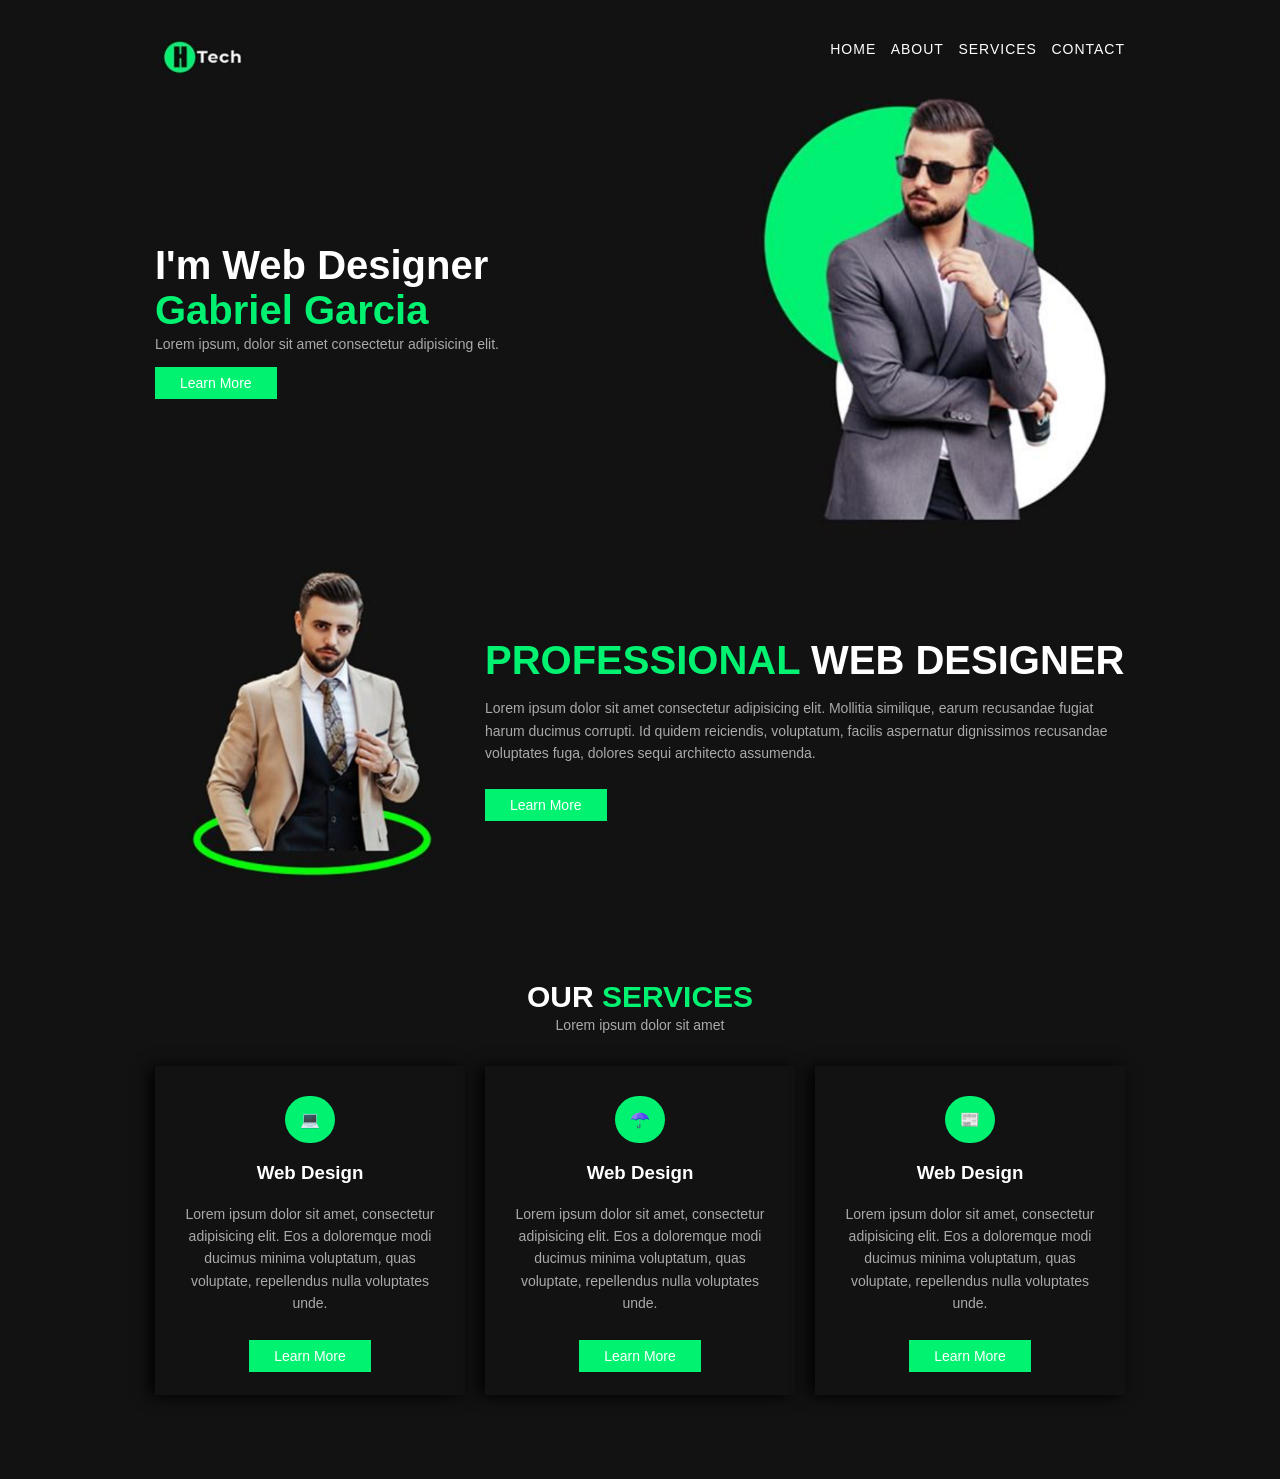
<file: index.html>
<!doctype html>
<html lang="en">
  <head>
    <meta charset="UTF-8" />
    <meta name="viewport" content="width=device-width, initial-scale=1.0" />
    <title>Document</title>
    <link rel="stylesheet" href="css/style.css" />
  </head>
  <body>
    <!-- NAV SECTION -->
    <nav class="nav-section">
      <div class="nav-left">
        <img src="images/logo.png" width="100" alt="logo" />
      </div>

      <div class="nav-right">
        <a href="#">Home</a>
        <a href="#">About</a>
        <a href="#">Services</a>
        <a href="#">Contact</a>
      </div>
    </nav>

    <!-- HERO SECTION -->
    <section class="hero-section">
      <div class="hero-left">
        <h1 class="m-0">
          I'm Web Designer <br />
          <span class="text-highlight">Gabriel Garcia</span>
        </h1>
        <p class="m-0">Lorem ipsum, dolor sit amet consectetur adipisicing elit.</p>

        <br />

        <a href="#" class="btn btn-primary">Learn More</a>
      </div>

      <div>
        <img
          src="images/banner.png"
          width="380px"
          alt="Banner image - A man in suit"
        />
      </div>
    </section>

    <!-- ABOUT SECTION -->
    <section class="about-section">
      <div>
        <img
          src="images/about.png"
          width="300"
          alt="about image - man in suit"
        />
      </div>

      <div>
        <h2 class="m-0"><span class="text-highlight">Professional</span> web designer</h2>
        <p>
          Lorem ipsum dolor sit amet consectetur adipisicing elit. Mollitia
          similique, earum recusandae fugiat harum ducimus corrupti. Id quidem
          reiciendis, voluptatum, facilis aspernatur dignissimos recusandae
          voluptates fuga, dolores sequi architecto assumenda.
        </p>

        <br />

        <a href="#" class="btn btn-primary">Learn More</a>
      </div>
    </section>

    <!-- OUR SERVIES SECTION -->
    <section class="services-section">
      <div class="services-title">
        <h3 class="mb-0">Our <span class="text-highlight">services</span></h3>
        <p class="mt-0">Lorem ipsum dolor sit amet</p>
      </div>

      <div class="service-cards">
        <div class="service-card-item">
          <div class="service-card-icon">💻</div>

          <h3>Web Design</h3>

          <p>
            Lorem ipsum dolor sit amet, consectetur adipisicing elit. Eos a
            doloremque modi ducimus minima voluptatum, quas voluptate,
            repellendus nulla voluptates unde. 
          </p>

          <br />

          <a href="#" class="btn btn-primary">Learn More</a>
        </div>

        <div class="service-card-item">
          <div class="service-card-icon">☂️</div>

          <h3>Web Design</h3>

          <p>
            Lorem ipsum dolor sit amet, consectetur adipisicing elit. Eos a
            doloremque modi ducimus minima voluptatum, quas voluptate,
            repellendus nulla voluptates unde.
          </p>

          <br />

          <a href="#" class="btn btn-primary">Learn More</a>
        </div>

        <div class="service-card-item">
          <div class="service-card-icon">📰</div>

          <h3>Web Design</h3>

          <p>
            Lorem ipsum dolor sit amet, consectetur adipisicing elit. Eos a
            doloremque modi ducimus minima voluptatum, quas voluptate,
            repellendus nulla voluptates unde.
          </p>

          <br />

          <a href="#" class="btn btn-primary">Learn More</a>
        </div>
      </div>
    </section>
  </body>
</html>
</file>
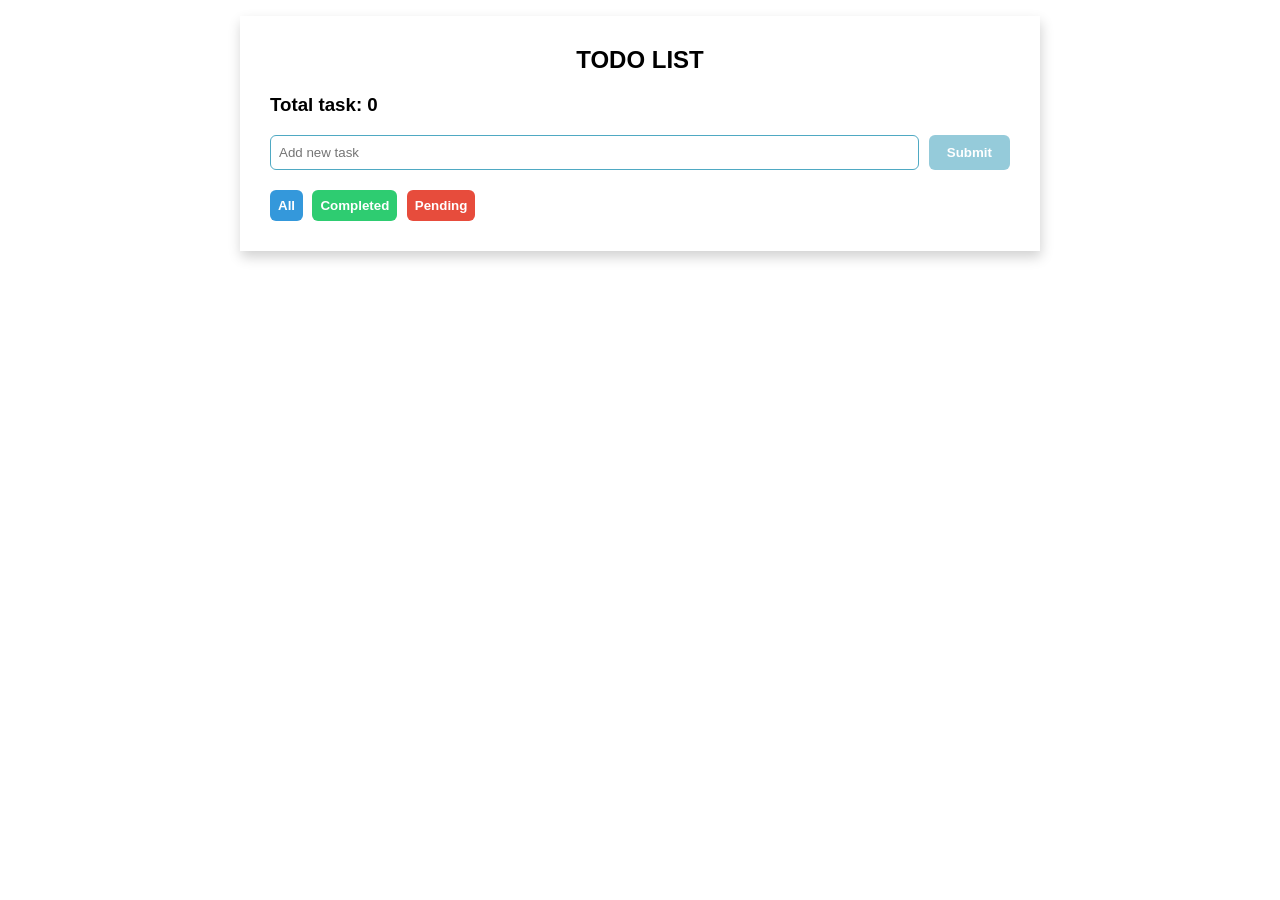
<file: javascript-tasks/todo-app/index.html>
<!doctype html>
<html lang="en">
  <head>
    <meta charset="UTF-8" />
    <meta name="viewport" content="width=device-width, initial-scale=1.0" />
    <title>Todo App</title>
    <link rel="stylesheet" href="style.css" />
    <link rel="stylesheet" href="https://cdnjs.cloudflare.com/ajax/libs/font-awesome/6.5.0/css/all.min.css">
  </head>

  <body>
    <section class="todo-section">
      <h1>TODO LIST</h1>
      <h3>Total task: <span id="total"></span></h3>

      <div class="add-section">
        <input
          type="text"
          placeholder="Add new task"
          id="add-todo"
          class="add-new"
          oninput="toggleButtonDisable()"
        />
        <button id="add-btn" class="add-btn" onclick="addTodo()" disabled>Submit</button>
      </div>

      <div>

        <button class="status-btn" onclick="filterList('all')">All</button>
            <button class="status-btn status-btn-completed" onclick="filterList('completed')">Completed</button>
            <button class="status-btn status-btn-pending" onclick="filterList('pending')">Pending</button>
      </div>

      <ul id="todo-list"></ul>
    </section>
    <script src="script.js"></script>
  </body>
</html>
</file>
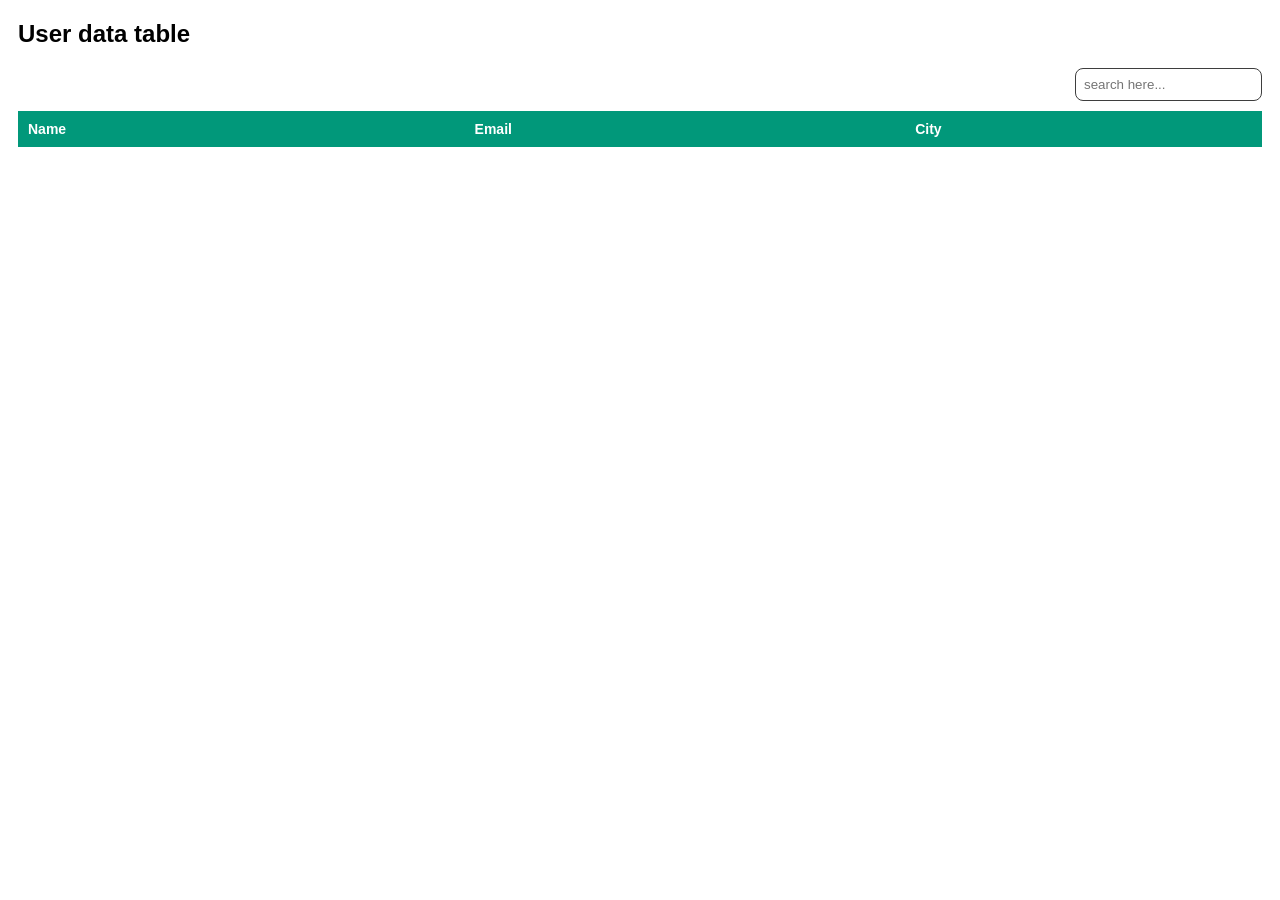
<file: javascript-tasks/user-search/index.html>
<!DOCTYPE html>
<html lang="en">

<head>
    <meta charset="UTF-8">
    <meta name="viewport" content="width=device-width, initial-scale=1.0">
    <title>User Table</title>
    <link rel="stylesheet" href="style.css">
</head>

<body>

    <section class="userdata-section">
        <h1>User data table</h1>
 
        <div class="searchbar">
            <input type="search" placeholder="search here..." id="table-search">
        </div>

        <table cellpadding="0" cellspacing="0" border="0" class="user-table">
            <thead>
                <th>Name</th>
                <th>Email</th>
                <th>City</th>
            </thead>
            <tbody id="tableData">
                <!-- Data -->
            </tbody>
        </table>
    </section>

    <script src="script.js"></script>
</body>

</html>
</file>
<file: css/style.css>
/*  GLOBAL CSS */

* {
    /* margin: 0; */
    box-sizing: border-box;
}

body {
    margin: 0 auto;
    background-color: #121212;
    color: #fff;
    font-family: 'Segoe UI', Tahoma, Geneva, Verdana, sans-serif;
    width: 990px;
    padding: 20px 10px;

}


.btn-primary {
    background-color: #01f271;
    font-size: 14px;
    padding: 8px 25px;
    color: #fff;
}

p {
    font-size: 14px;
    line-height: 1.6;
    color: #aaa;
}

a {
    text-decoration: none;
}

.m-0 {
    margin: 0;
}

.mt-0 {
    margin-top: 0;
}

.mb-0 {
    margin-bottom: 0;
}

.ml-0 {
    margin-left: 0;
}

.mr-0 {
    margin-right: 0;
}

/* NAV SECTION */
.nav-section {
    display: flex;
    justify-content: space-between;
    text-transform: uppercase;
    padding: 20px 0;
}

.nav-right a {
    margin-left: 10px;
    color: #fff;
    text-decoration: none;
    font-size: 14px;
    font-weight: 500;
    letter-spacing: 1px;

}


/* HERO SECTION */

.hero-section {
    display: flex;
    justify-content: space-between;
    align-items: center;
    margin-bottom: 30px;
}

.hero-section h1 {
    font-size: 40px;
  font-weight: 700;
  /* text-transform: uppercase; */
}

.text-highlight {
    color: #01f271;
}

/* ABOUT SECTION */

.about-section {
    display: flex;
    justify-content: space-between;
    align-items: center;
    gap: 30px;
}

.about-section h2 {
    text-transform: uppercase;
    font-size: 40px;
    font-weight: 700;
}

/* OUR SERVICES SECTION */

.services-section {
    padding: 4rem 0;
}

.services-title {
    text-align: center;
}

.services-title h3 {
    text-transform: uppercase;
    font-size: 30px;
}

.service-cards {
    display: flex;
    justify-content: space-between;
    gap: 20px;
    margin-top: 30px;
}

.service-card-item {
    box-shadow: -5px 1px 15px #000;
    padding: 30px;
    text-align: center;
}

.service-card-icon {
    text-align: center;
    background-color: #01f271;
    width: 50px;
    padding: 14px 0;
    border-radius: 30px;
    margin: 0 auto;

}
</file>
<file: javascript-tasks/todo-app/style.css>
* {
    box-sizing: border-box;
 }
 body {
    font-family: Arial, Helvetica, sans-serif;
    margin: 0;
    
 }

 .todo-section {
    width: 800px;
    margin: 1rem auto;
    /* background-color: #eff8cc; */
    padding: 10px 30px;
    box-shadow: 1px 6px 12px 0px #d1d1d1;
 }

 .todo-section h1 {
    text-align: center;
 }

 .add-section {
    display: grid;
    grid-template-columns: 8fr 1fr;
    gap: 10px;
    margin-bottom: 20px;
 }

 .add-new {
    border: 1px solid #4fa9c3;
    border-radius: 6px;
    padding: 8px;

 }

 .add-btn {
    background-color: #4fa9c3;
    border: none;
    border-radius: 6px;
    padding: 10px 14px;
    color: #fff;
    font-weight: bold;
    cursor: pointer;
     
 }

  .add-btn:disabled {
    opacity: .6;
    cursor: not-allowed;
  }

 .status-btn {
   background-color: #3498db;
    border: none;
    color: #fff;
    padding: 8px;
    margin-right: 5px;
    border-radius: 6px;
    font-weight: bold;
    cursor: pointer;
 }

 .status-btn-completed {
    background-color: #2ecc71;
 }

 .status-btn-pending {
    background-color: #e74c3c;
 }

 #todo-list {
    list-style: none;
    padding: 0;
    margin-top: 20px;
 }

 #todo-list li {
    margin-bottom: 10px;
 }

 #todo-list li button {
    background-color: #626262;
    border: none;
    color: white;
    cursor: pointer;
    padding: 10px 6px;
    line-height: 0;
    margin-left: 10px;
 }
</file>
<file: javascript-tasks/user-search/style.css>
body {
    font-family: 'Lucida Sans', 'Lucida Sans Regular', 'Lucida Grande', 'Lucida Sans Unicode', Geneva, Verdana, sans-serif;
}

.userdata-section {
    margin: 10px;
}

.user-table {
    border-collapse: collapse;
    width: 100%;
    font-size: 14px;
}

.user-table th { 
    background-color: #01987a;
    color: #fff;
}

.user-table tr:nth-child(even) {
    background-color: #f3f3f3;
}

.user-table th, .user-table td {
    padding: 10px;
    text-align: left;
} 

.searchbar {
    margin-bottom: 10px;
    text-align: right;
}

.searchbar input {
    padding: 8px;
    border-radius: 8px;
    border: 1px solid #3e3e3e;
}
</file>
